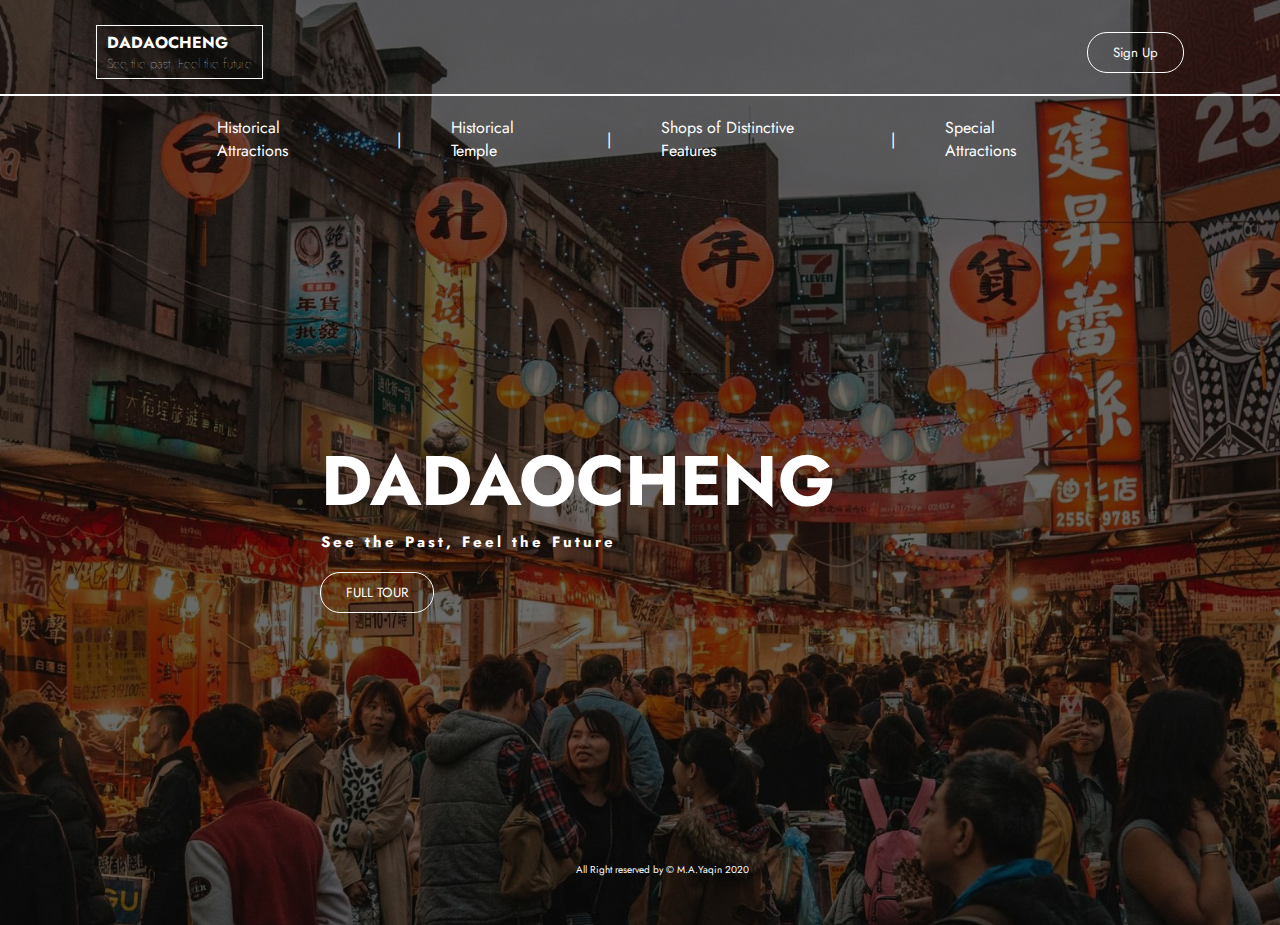
<file: index.html>
<!DOCTYPE html>
<html lang="en">
  <head>
    <meta charset="UTF-8" />
    <meta name="viewport" content="width=device-width, initial-scale=1.0" />
    <link rel="stylesheet" href="./Stylesheets/style.css" />
    <!-- <link rel="stylesheet" href="/Stylesheets/style.css"> -->
    <title>Dadaocheng Historical Study</title>
  </head>
  <body>
    <header>
      <nav>
        <div class="navbarUp">
          <div class="title">
            <h1>DADAOCHENG</h1>
            <h2>See the past, Feel the future</h2>
          </div>
          <!-- <div class="logo"><a href="./index.html">DADAOCHENG</a></div> -->
          <button type="button">Sign Up</button>
        </div>
        <hr />

        <div class="navbarDown">
          <ul>
            <li><a href="#">Historical Attractions</a></li>
            <!-- <ul>
                            <li><a href="#"></a>Ganzhou Street Tea Street</li>
                            <li><a href="#"></a>Wang Tea</li>
                            <li><a href="#"></a>The Historic Residence of Chen Tien-Lai</li>
                            <li><a href="#"></a>Lee Chun-sheng Memorial Christ Presbyterian Church</li>
                            <li><a href="#"></a>Dihua Street Shophouses</li>
                        </ul> -->
            <li class="line">|</li>
            <li>
              <a href="./Aframe/HistoricalTemple/Temple.html"
                >Historical Temple</a
              >
            </li>
            <li class="line">|</li>
            <li>
              <a href="./Aframe/Shop/Shop.html"
                >Shops of Distinctive Features</a
              >
            </li>
            <li class="line">|</li>
            <li>
              <a href="./Aframe/SpecialAttractions/Parade.html"
                >Special Attractions</a
              >
            </li>
          </ul>
        </div>
      </nav>
    </header>

    <main>
      <div class="BodyTitle">
        <h1>DADAOCHENG</h1>
        <h4 class="subBodyTitle">See the Past, Feel the Future</h4>
        <button type="button" id="btn">
          <a href="/Website/Home.html">FULL TOUR</a>
        </button>
      </div>

      <!-- <div class="buttonBody" type>
               <a href="#" class="btn">
                    FULL TOUR
               </a></div> -->
    </main>

    <footer>
      <p>All Right reserved by &copy; M.A.Yaqin 2020</p>

      <!-- <div class="footer-right">
            <div class="navFooter">
            <ul>
                <li><a><img src="./Assets/Icon/pause.png" width="25px" alt=""></a></li>
                <li><a href="#"><img src="./Assets/Icon/pause.png" width="25px" alt=""></a></li>
                <li><a href="#">Contact</a></li>
            </ul>
        </div> -->
    </footer>
  </body>
</html>
</file>
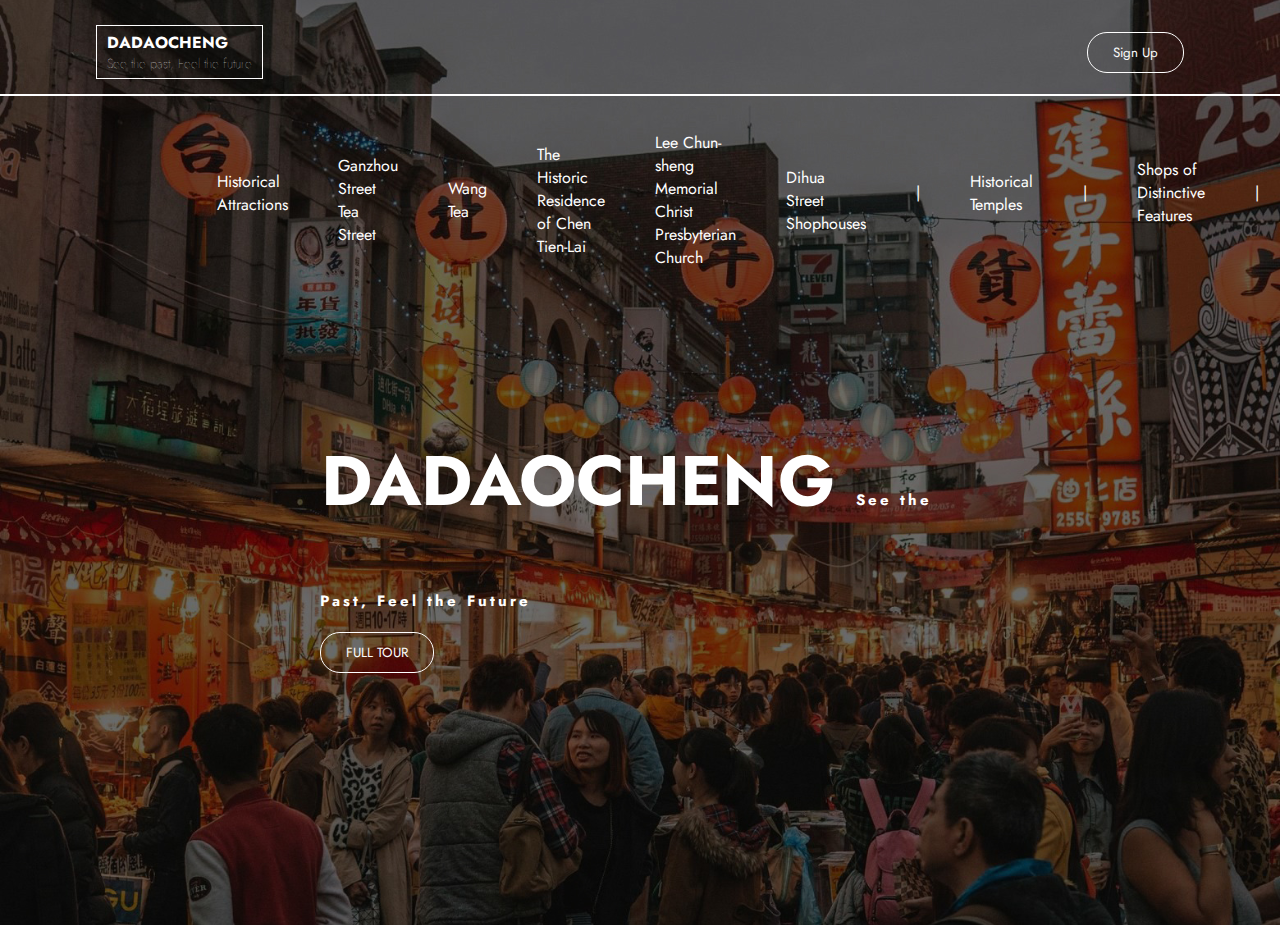
<file: index copy.html>
<!DOCTYPE html>
<html lang="en">
  <head>
    <meta charset="UTF-8" />
    <meta name="viewport" content="width=device-width, initial-scale=1.0" />
    <link rel="stylesheet" href="/Stylesheets/style.css" />
    <title>Dadaocheng Historical Study</title>
  </head>
  <body>
    <header>
      <nav>
        <div class="navbarUp">
          <div class="title">
            <h1>DADAOCHENG</h1>
            <h2>See the past, Feel the future</h2>
          </div>
          <!-- <div class="logo"><a href="./index.html">DADAOCHENG</a></div> -->

          <button type="button">Sign Up</button>
        </div>
        <hr />

        <div class="navbarDown">
          <ul>
            <li>Historical Attractions</li>
            <ul>
              <li><a href="#"></a>Ganzhou Street Tea Street</li>
              <li><a href="#"></a>Wang Tea</li>
              <li><a href="#"></a>The Historic Residence of Chen Tien-Lai</li>
              <li>
                <a href="#"></a>Lee Chun-sheng Memorial Christ Presbyterian
                Church
              </li>
              <li><a href="#"></a>Dihua Street Shophouses</li>
            </ul>
            <li class="line">|</li>
            <li>Historical Temples</li>
            <li class="line">|</li>
            <li>Shops of Distinctive Features</li>
            <li class="line">|</li>
            <li>Special Attractions</li>
          </ul>
        </div>
      </nav>
    </header>

    <main>
      <div class="BodyTitle">
        <h1>
          DADAOCHENG
          <span class="subBodyTitle">See the Past, Feel the Future</span>
        </h1>
        <button type="button" id="btn">FULL TOUR</button>
      </div>

      <!-- <div class="buttonBody" type>
               <a href="#" class="btn">
                    FULL TOUR
               </a></div> -->
    </main>

    <!-- <footer>
        <hr>
        <div class="footer-left">
           <p>All Right reserved by &copy; M.A.Yaqin 2020</p>
        </div>

        <div class="footer-right">
            <div class="navFooter">
            <ul>
                <li><a><img src="./Assets/Icon/pause.png" width="25px" alt=""></a></li>
                <li><a href="#"><img src="./Assets/Icon/pause.png" width="25px" alt=""></a></li>
                <li><a href="#">Contact</a></li>
            </ul>
        </div>
        </div>
    </footer>
     -->
  </body>
</html>
</file>
<file: Stylesheets/style.css>
@import url("https://fonts.googleapis.com/css2?family=Jost&display=swap");
* {
  margin: 0;
  padding: 0;
  font-family: century gothic;
  font-family: sans-serif;
  font-family: "Jost", sans-serif;
}

body {
  width: 100%;
  height: 100vh;
  background-image: url(/Assets/Image/dihua3_2.jpg);
  background-size: cover;
  background-position: center;
  position: relative;
  overflow: hidden;
}

.logo {
  cursor: pointer;
}

nav {
  margin-top: 25px;
}

nav hr {
  width: 100%;
  border: 1px solid #fff;
  margin: center;
}

.navbarUp {
  width: 85%;
  height: 15%;
  margin: auto;
  display: -webkit-box;
  display: -ms-flexbox;
  display: flex;
  -webkit-box-align: center;
      -ms-flex-align: center;
          align-items: center;
  -webkit-box-pack: justify;
      -ms-flex-pack: justify;
          justify-content: space-between;
  margin-bottom: 15px;
}

.navbarUp button {
  color: #fbfbfb;
  padding: 10px 25px;
  background: transparent;
  border: 1px solid #fff;
  border-radius: 20px;
  outline: none;
  cursor: pointer;
}

.navbarUp button:hover {
  background-color: #fff;
  color: teal;
  -webkit-transition: 0.3s ease;
  transition: 0.3s ease;
  border: 2rem;
}

.title {
  border: 1px solid #fff;
  padding: 5px 10px;
  color: #fff;
}

.title h1 {
  font-size: medium;
}

.title h2 {
  font-size: small;
  font-weight: lighter;
}

.navbarDown {
  width: 70%;
  height: 15%;
  margin: auto;
  margin-top: 10px;
  color: #fff;
}

.navbarDown ul {
  margin-top: 15px;
  display: -webkit-box;
  display: -ms-flexbox;
  display: flex;
  list-style-type: none;
  -webkit-box-align: center;
      -ms-flex-align: center;
          align-items: center;
  -webkit-box-pack: space-evenly;
      -ms-flex-pack: space-evenly;
          justify-content: space-evenly;
}

.navbarDown li {
  font-size: medium;
  margin-left: 5px;
  margin-right: 5px;
  text-decoration: none;
  color: #fff;
  padding: 5px 20px;
  border: 1px solid #fff transparent;
}

.navbarDown a {
  text-decoration: none;
  color: #fff;
  border: 5px solid #fff transparent;
  -webkit-transition: 0.3s ease;
  transition: 0.3s ease;
}

.navbarDown a:hover {
  background-color: #fff;
  color: teal;
  padding: 5px;
}

.navbarDown .line {
  color: white;
}

main .BodyTitle {
  color: #fff;
  display: inline-block;
  position: absolute;
  top: 45%;
  left: 25%;
  right: 25%;
  -ms-flex-line-pack: center;
      align-content: center;
  -webkit-box-pack: center;
      -ms-flex-pack: center;
          justify-content: center;
  text-indent: 1px;
}

main .BodyTitle h1 {
  font-size: 70px;
  -webkit-box-align: center;
      -ms-flex-align: center;
          align-items: center;
}

main .BodyTitle #btn {
  background-color: #fff;
  color: teal;
}

main .BodyTitle #btn a {
  text-decoration: none;
  color: #fff;
}

main .BodyTitle #btn:hover {
  background-color: teal;
  color: #fff;
  -webkit-transition: 0.3s ease;
  transition: 0.3s ease;
}

main .BodyTitle .subBodyTitle {
  font-size: 15px;
  letter-spacing: 3px;
  margin-bottom: 3%;
}

main .BodyTitle #btn {
  color: #fbfbfb;
  padding: 10px 25px;
  background: transparent;
  border: 1px solid #fff;
  border-radius: 20px;
  outline: none;
  cursor: pointer;
}

footer {
  font-size: 10px;
  width: 70%;
  display: -webkit-box;
  display: -ms-flexbox;
  display: flex;
  -webkit-box-align: center;
      -ms-flex-align: center;
          align-items: center;
  -ms-flex-wrap: wrap;
      flex-wrap: wrap;
  position: absolute;
  color: #fff;
  top: 93%;
  left: 45%;
}
/*# sourceMappingURL=style.css.map */
</file>
